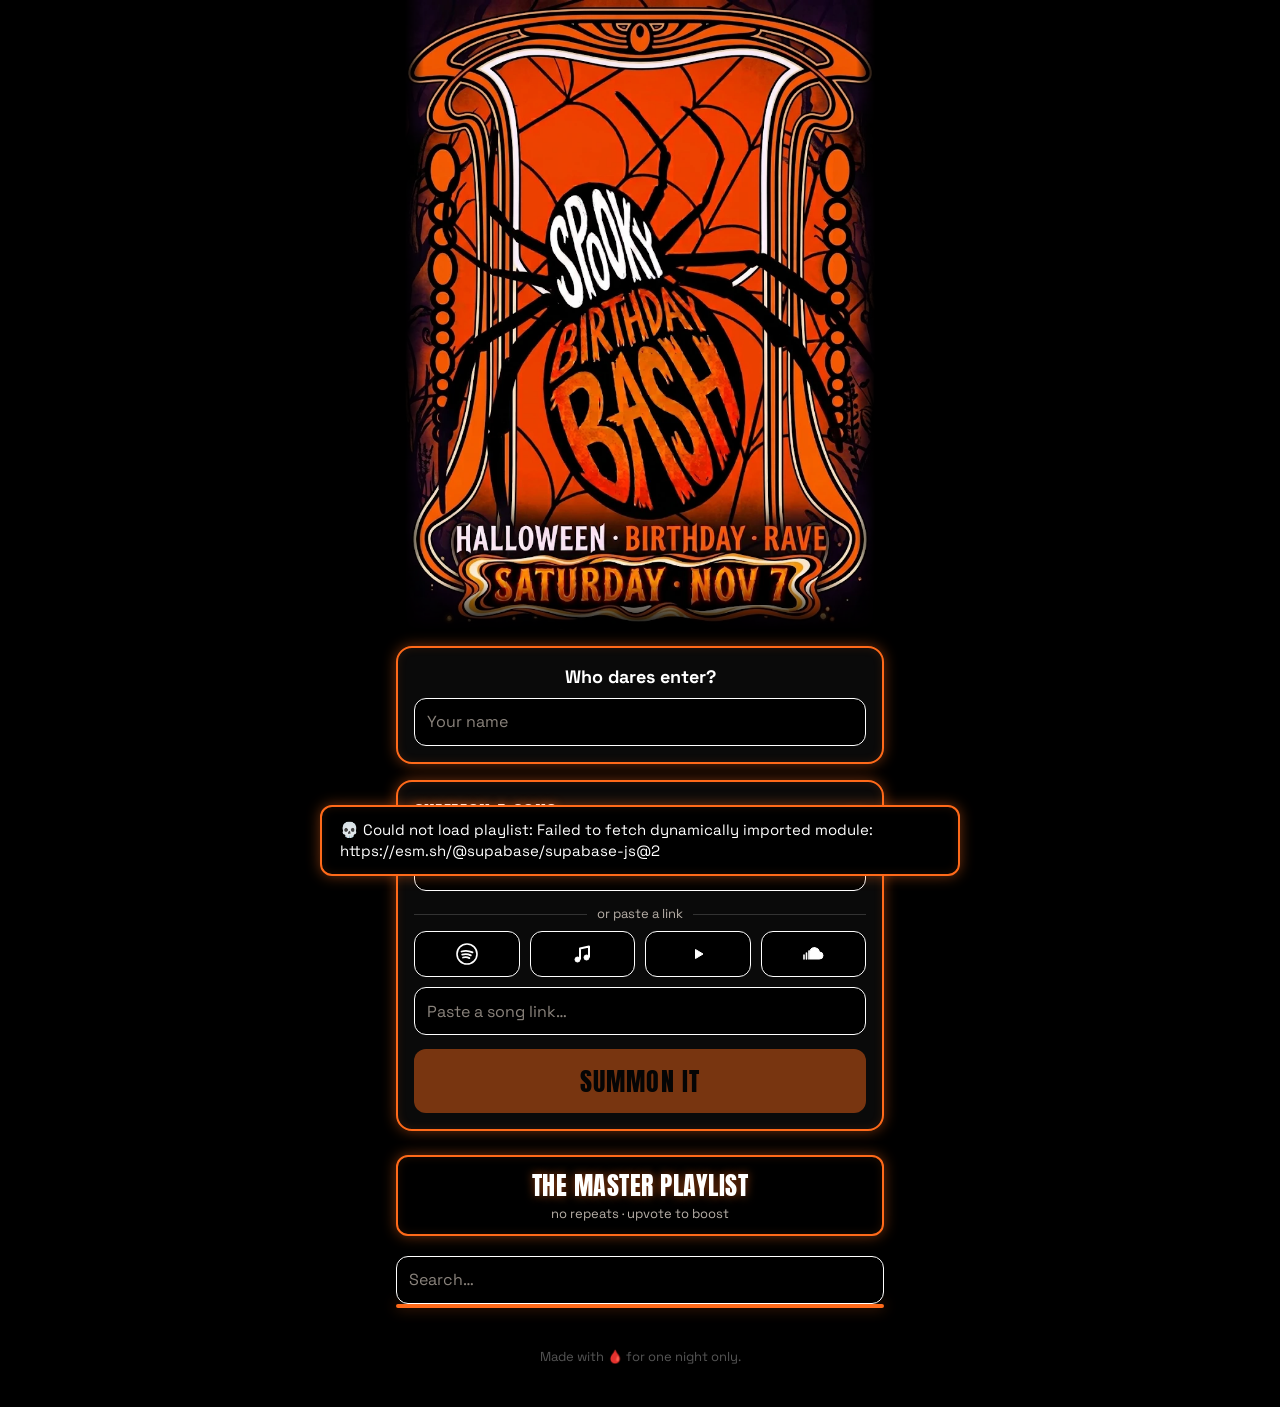
<file: index.html>
<!doctype html>
<html lang="en">
<head>
  <meta charset="utf-8">
  <meta name="viewport" content="width=device-width,initial-scale=1,viewport-fit=cover">
  <meta name="theme-color" content="#000000">
  <title>🎃 Summon a Song</title>
  <link rel="preconnect" href="https://fonts.googleapis.com">
  <link href="https://fonts.googleapis.com/css2?family=Anton&family=Bowlby+One&family=Space+Grotesk:wght@400;500;600;700&display=swap" rel="stylesheet">
  <link rel="stylesheet" href="style.css?v=1793893095">
</head>
<body>
  <div class="fog"></div>
  <header class="hero poster-hero">
    <img class="poster-img" src="poster.webp?v=1793893095" width="765" height="1024" alt="Spooky Birthday Bash — Halloween · Birthday · Rave — Saturday, Nov 7" fetchpriority="high">
    <h1 id="party-name" class="sr-only">Spooky Birthday Bash</h1>
    <p id="party-sub" class="sr-only"></p>
    <p class="demo-banner" id="demo-banner" hidden>Demo mode — songs are only saved in this browser.</p>
  </header>

  <main>
    <section class="card ornate" id="who">
      <label for="name" class="center">Who dares enter?</label>
      <div class="row">
        <input id="name" placeholder="Your name" maxlength="40" autocomplete="name">
      </div>
    </section>

    <section class="card neon" id="summon">
      <div class="summon-head">
        <h2>Summon a song</h2>
        <div id="counter" class="counter"></div>
      </div>
      <div class="search-wrap">
        <input id="q" placeholder="Search a song or artist…" autocomplete="off" class="search-input">
        <div id="results" class="results" hidden></div>
      </div>
      <div class="or"><span>or paste a link</span></div>
      <div id="paste-wrap">
        <div class="ptiles"><button type="button" class="ptile spotify" data-plat="spotify" aria-label="spotify"><svg viewBox="0 0 24 24"><circle cx="12" cy="12" r="10" fill="#0b0b0b"/><path d="M6.5 9.5c3.8-1.2 7.6-.8 11 .9M7.2 12.6c3-.9 6-.6 8.6.8M8 15.5c2.3-.6 4.5-.4 6.4.6" stroke="#1ed760" stroke-width="1.8" fill="none" stroke-linecap="round"/></svg></button><button type="button" class="ptile apple" data-plat="apple" aria-label="apple"><svg viewBox="0 0 24 24"><path d="M10 17.5V6.5l9-2v11" fill="none" stroke="#fff" stroke-width="2" stroke-linejoin="round"/><circle cx="7.5" cy="17.5" r="2.5" fill="#fff"/><circle cx="16.5" cy="15.5" r="2.5" fill="#fff"/></svg></button><button type="button" class="ptile youtube" data-plat="youtube" aria-label="youtube"><svg viewBox="0 0 24 24"><path d="M9.5 7.5v9l7.5-4.5z" fill="#fff"/></svg></button><button type="button" class="ptile soundcloud" data-plat="soundcloud" aria-label="soundcloud"><svg viewBox="0 0 24 24"><path d="M9 17h9.5a3.5 3.5 0 0 0 0-7 5 5 0 0 0-9.5-1.5z" fill="#fff"/><path d="M3 17v-4M5.5 17v-6M8 17V9" stroke="#fff" stroke-width="1.6" stroke-linecap="round"/></svg></button></div>
        <input id="link" placeholder="Paste a song link…" inputmode="url" autocomplete="off">
      </div>
      <div id="manual" hidden>
        <p class="hint" id="manual-msg"></p>
        <div class="row">
          <input id="m-artist" placeholder="Artist">
          <input id="m-title" placeholder="Song title">
        </div>
      </div>
      <div id="preview"></div>
      <div id="freedl-wrap" class="extra" hidden>
        <label for="freedl">SoundCloud free download link (optional)</label>
        <input id="freedl" placeholder="Paste the download link if the track has one" inputmode="url">
      </div>
      <div class="submit-wrap"><button id="submit" class="btn big" disabled>Summon it</button></div>
    </section>

    <section id="board"></section>

    <section>
      <div class="list-head">
        <div class="title-frame"><h2 class="section-title">The Master Playlist</h2><span class="board-sub">no repeats · upvote to boost</span></div>
        <input id="search" placeholder="Search…">
      </div>
      <div id="playlist" class="list"></div>
    </section>

    <section id="pending-wrap" hidden>
      <h2 class="section-title dim-title">Awaiting the DJ's judgment</h2>
      <div id="pending" class="list"></div>
    </section>

    <section id="graveyard-wrap" class="graveyard" hidden>
      <div class="grave-head"><img class="grave-img" src="graveyard.jpg" width="1000" height="597" alt="" loading="lazy"><span class="grave-label">Graveyard <span id="grave-count"></span></span></div>
      <div id="graveyard" class="list"></div>
    </section>
  </main>

  <footer>Made with 🩸 for one night only.</footer>
  <div id="toast" class="toast"></div>
  <script type="module" src="guest.js?v=1793893095"></script>
</body>
</html>
</file>
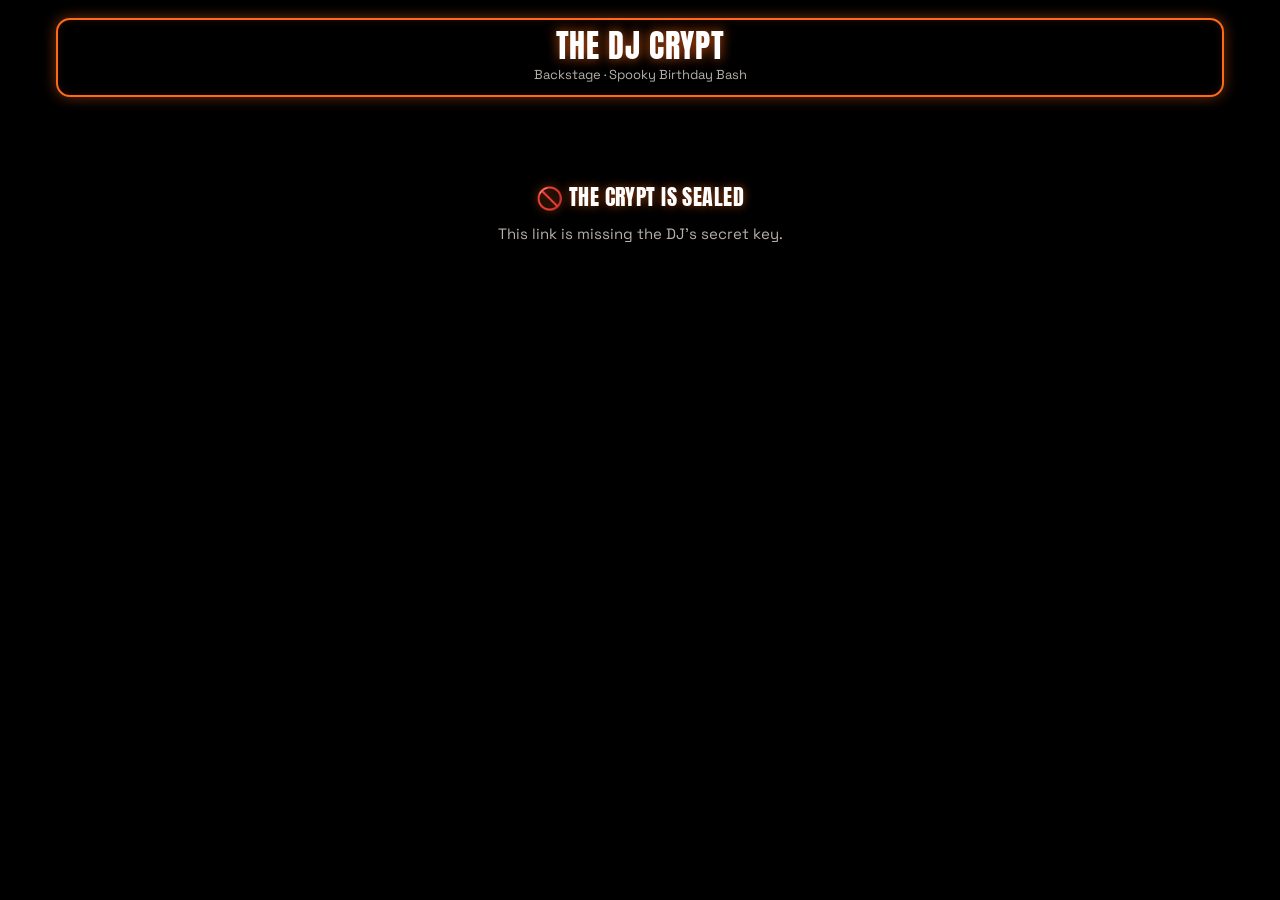
<file: dj.html>
<!doctype html>
<html lang="en">
<head>
  <meta charset="utf-8">
  <meta name="viewport" content="width=device-width,initial-scale=1,viewport-fit=cover">
  <meta name="theme-color" content="#000000">
  <meta name="robots" content="noindex">
  <title>🎧 DJ Crypt</title>
  <link rel="preconnect" href="https://fonts.googleapis.com">
  <link href="https://fonts.googleapis.com/css2?family=Anton&family=Space+Grotesk:wght@400;500;600;700&display=swap" rel="stylesheet">
  <link rel="stylesheet" href="style.css?v=1793893095">
</head>
<body>
  <div class="fog"></div>
  <header class="dj-head">
    <div class="dj-title"><h1>The DJ Crypt</h1><p class="sub" id="sub"></p></div>
  </header>
  <main class="wide" id="main">
    <div class="gate" id="gate">🔮 Checking your secret key…</div>
  </main>
  <div id="toast" class="toast"></div>
  <script type="module" src="dj.js?v=1793893095"></script>
</body>
</html>
</file>
<file: style.css>
:root {
  --bg: #0b0812; --panel: #17111f; --panel2: #201828; --line: #2e2338;
  --text: #f2eaff; --dim: #a796b8; --orange: #ff7a18; --purple: #a46bff; --slime: #9dff4a; --blood: #ff3b5c;
}
* { box-sizing: border-box; }
html { background: var(--bg); }
body {
  margin: 0; color: var(--text); font: 15px/1.45 Inter, system-ui, sans-serif; min-height: 100vh;
  background: radial-gradient(ellipse at top, #2a1440 0%, transparent 60%), radial-gradient(ellipse at bottom, #3a1a05 0%, transparent 55%), var(--bg);
}
.fog { position: fixed; inset: 0; pointer-events: none; opacity: .25; z-index: 0;
  background: radial-gradient(circle at 20% 80%, #ffffff22 0, transparent 40%), radial-gradient(circle at 80% 70%, #ffffff18 0, transparent 35%);
  animation: drift 18s ease-in-out infinite alternate; }
@keyframes drift { to { transform: translateX(40px) translateY(-20px); } }
main, header, footer { position: relative; z-index: 1; max-width: 760px; margin: 0 auto; padding: 0 16px; }
main.wide { max-width: 1200px; }
h1, h2 { font-family: Creepster, Inter, cursive; font-weight: 400; letter-spacing: .04em; }
h1 { font-size: clamp(40px, 9vw, 72px); margin: 4px 0; color: var(--orange); text-shadow: 0 0 24px #ff7a1866, 0 4px 0 #5a1d00; }
h2 { font-size: 26px; margin: 0 0 10px; color: var(--purple); }
.hero { text-align: center; padding-top: 28px; padding-bottom: 12px; }
.bats { font-size: 28px; animation: float 3s ease-in-out infinite; }
@keyframes float { 50% { transform: translateY(-6px); } }
.sub { color: var(--dim); margin: 0; }
.demo-banner { background: #3a2a00; color: #ffd27a; display: inline-block; padding: 4px 12px; border-radius: 99px; font-size: 13px; }
.card { background: var(--panel); border: 1px solid var(--line); border-radius: 16px; padding: 16px; margin: 14px 0; box-shadow: 0 8px 30px #0006; }
label { font-weight: 800; display: block; margin-bottom: 8px; }
input, select { width: 100%; background: var(--panel2); color: var(--text); border: 1px solid var(--line); border-radius: 10px; padding: 11px 12px; font: inherit; outline: none; }
input:focus, select:focus { border-color: var(--orange); box-shadow: 0 0 0 3px #ff7a1833; }
.row { display: flex; gap: 8px; }
.hint { color: var(--dim); font-size: 13px; margin: 6px 0; }
.error { color: var(--blood); }
.dup { color: #ffd27a; }
.btn { background: linear-gradient(180deg, #ff8f3a, #e85d00); color: #1a0a00; border: 0; border-radius: 12px; padding: 10px 16px; font: 800 15px Inter, sans-serif; cursor: pointer; }
.btn.big { width: 100%; margin-top: 12px; padding: 14px; font-size: 17px; }
.btn:disabled { opacity: .45; cursor: not-allowed; }
.btn.ghost { background: var(--panel2); color: var(--text); border: 1px solid var(--line); }
.btn.purple { background: linear-gradient(180deg, #b884ff, #7d3fe0); color: #fff; }
.btn.small { padding: 6px 10px; font-size: 13px; border-radius: 9px; }
.summon-head { display: flex; justify-content: space-between; align-items: baseline; gap: 8px; flex-wrap: wrap; }
.counter { font-size: 14px; background: var(--panel2); padding: 4px 10px; border-radius: 99px; border: 1px solid var(--line); }
.extra { margin-top: 10px; color: var(--dim); font-size: 13px; }
.extra input { margin-top: 6px; }
.list-head { display: flex; justify-content: space-between; align-items: center; gap: 10px; margin-top: 22px; }
.list-head input { max-width: 200px; }
.list { display: flex; flex-direction: column; gap: 8px; }
.song { display: flex; gap: 12px; align-items: center; background: var(--panel); border: 1px solid var(--line); border-radius: 14px; padding: 10px; }
.song.yours { border-color: #ff7a1855; }
.song.preview { margin-top: 10px; border-style: dashed; }
.art { width: 56px; height: 56px; border-radius: 10px; object-fit: cover; background: var(--panel2); flex: none; }
.meta { flex: 1; min-width: 0; }
.title { font-weight: 800; white-space: nowrap; overflow: hidden; text-overflow: ellipsis; }
.artist { color: var(--dim); font-size: 14px; }
.by { color: var(--dim); font-size: 12px; margin-top: 2px; }
.chips { display: flex; flex-wrap: wrap; gap: 5px; margin-top: 6px; }
.chip { font-size: 12px; padding: 2px 8px; border-radius: 99px; background: var(--panel2); border: 1px solid var(--line); color: var(--text); text-decoration: none; white-space: nowrap; }
.chip:hover { border-color: var(--orange); }
.badge { font-size: 12px; padding: 2px 8px; border-radius: 99px; font-weight: 800; }
.badge.hit { background: #ff7a1833; color: var(--orange); }
.badge.cursed { background: #ff3b5c33; color: #ff8aa0; animation: pulse 1.6s infinite; }
.badge.blessed { background: #a46bff33; color: #d1b3ff; }
@keyframes pulse { 50% { box-shadow: 0 0 12px #ff3b5c88; } }
.vote { flex: none; background: var(--panel2); color: var(--text); border: 1px solid var(--line); border-radius: 12px; padding: 10px 12px; font: 800 15px Inter; cursor: pointer; min-width: 64px; }
.vote.on { background: #ff7a1833; border-color: var(--orange); }
.vote.mine { opacity: .7; cursor: default; }
.empty { color: var(--dim); text-align: center; padding: 24px; }
.board-row { display: flex; gap: 10px; align-items: center; padding: 6px 0; border-bottom: 1px dashed var(--line); }
.board-row:last-child { border: 0; }
.board-row span:first-child { width: 140px; flex: none; }
.dim { color: var(--dim); font-size: 13px; margin-left: auto; }
.graveyard { margin: 22px 0; opacity: .75; }
.graveyard summary { cursor: pointer; font-family: Creepster, cursive; font-size: 24px; color: var(--dim); }
.graveyard .song { filter: grayscale(1); }
footer { text-align: center; color: var(--dim); padding: 40px 16px; font-size: 13px; }
.toast { position: fixed; left: 50%; bottom: 24px; transform: translate(-50%, 120px); background: #241a30; border: 1px solid var(--orange); padding: 12px 18px; border-radius: 12px; z-index: 10; transition: transform .25s; max-width: 90vw; }
.toast.show { transform: translate(-50%, 0); }

/* ---------- DJ page ---------- */
.tabs { display: flex; gap: 6px; flex-wrap: wrap; margin: 10px 0; }
.tab { background: var(--panel); border: 1px solid var(--line); color: var(--text); padding: 8px 14px; border-radius: 99px; cursor: pointer; font: 600 14px Inter; }
.tab.active { background: var(--orange); color: #1a0a00; border-color: var(--orange); }
.tab .n { background: #0005; border-radius: 99px; padding: 0 7px; margin-left: 4px; font-size: 12px; }
.stats { display: grid; grid-template-columns: repeat(auto-fit, minmax(130px, 1fr)); gap: 8px; }
.stat { background: var(--panel); border: 1px solid var(--line); border-radius: 12px; padding: 10px 12px; }
.stat b { display: block; font-size: 24px; color: var(--orange); }
.stat span { color: var(--dim); font-size: 12px; }
.toolbar { display: flex; gap: 8px; flex-wrap: wrap; align-items: center; margin: 12px 0; }
.set-row { display: grid; grid-template-columns: 28px 44px 1fr 74px 64px 54px auto; gap: 10px; align-items: center; background: var(--panel); border: 1px solid var(--line); border-radius: 12px; padding: 8px 10px; cursor: grab; }
.set-row.dragging { opacity: .4; }
.set-row.over { border-color: var(--orange); }
.set-row .art { width: 44px; height: 44px; }
.set-row input { padding: 6px 8px; font-size: 14px; text-align: center; }
.set-row .num { color: var(--dim); font-weight: 800; text-align: right; }
.set-row .acts { display: flex; gap: 4px; flex-wrap: wrap; justify-content: flex-end; }
.trans { font-size: 12px; padding: 2px 0 2px 48px; color: var(--dim); }
.trans.good { color: var(--slime); } .trans.ok { color: #ffd27a; } .trans.bad { color: var(--blood); }
.phase { font-family: Creepster, cursive; color: var(--purple); font-size: 20px; margin: 14px 0 4px; }
.key-pill { font-weight: 800; }
table { width: 100%; border-collapse: collapse; font-size: 13px; }
th, td { text-align: left; padding: 7px 6px; border-bottom: 1px solid var(--line); vertical-align: top; }
th { color: var(--dim); font-weight: 600; }
.status { font-size: 11px; padding: 2px 7px; border-radius: 99px; background: var(--panel2); }
.status.pending { color: #ffd27a; } .status.graveyard { color: var(--dim); } .status.approved { color: var(--slime); }
.gate { text-align: center; padding: 80px 20px; }
@media (max-width: 720px) {
  .set-row { grid-template-columns: 22px 40px 1fr 60px 52px; }
  .set-row .votes-col, .set-row .acts { grid-column: 3 / -1; justify-content: flex-start; }
  .board-row span:first-child { width: 120px; }
}
.search-wrap { position: relative; margin-top: 6px; }
#q { font-size: 17px; padding: 14px; }
.results { position: absolute; left: 0; right: 0; top: 100%; margin-top: 4px; background: var(--panel2); border: 1px solid var(--orange); border-radius: 12px; z-index: 5; max-height: 60vh; overflow-y: auto; box-shadow: 0 12px 30px #000a; }
.result { display: flex; gap: 10px; align-items: center; width: 100%; background: none; border: 0; border-bottom: 1px solid var(--line); color: var(--text); padding: 8px 10px; text-align: left; cursor: pointer; font: inherit; }
.result:hover { background: #ff7a1822; }
.result img { width: 40px; height: 40px; border-radius: 6px; }
.result span { flex: 1; min-width: 0; display: flex; flex-direction: column; }
.result small { color: var(--dim); }
.result em { font-style: normal; font-size: 12px; color: var(--orange); }
.result.more { color: var(--purple); font-weight: 600; justify-content: center; }
.or { display: flex; align-items: center; gap: 10px; color: var(--dim); font-size: 13px; margin: 14px 0 8px; }
.or::before, .or::after { content: ""; flex: 1; height: 1px; background: var(--line); }
.apps { font-size: 13px; color: var(--dim); margin-bottom: 6px; }
.extra label { font-weight: 600; font-size: 13px; margin: 0 0 4px; }

/* phones */
input, select { font-size: 16px; } /* stops iPhone zooming on tap */
@media (max-width: 600px) {
  main, header { padding: 0 12px; }
  .hero { padding-top: 16px; }
  .card { padding: 14px; border-radius: 14px; }
  .row { flex-direction: column; }
  .list-head { flex-wrap: wrap; }
  .list-head input { max-width: none; }
  .song { gap: 10px; padding: 9px; }
  .art { width: 48px; height: 48px; }
  .title { white-space: normal; }
  .vote { min-width: 56px; padding: 12px 8px; }
  .result { padding: 12px 10px; }
  .results { max-height: 50vh; }
  .board-row { flex-wrap: wrap; gap: 4px 10px; }
  .board-row .dim { margin-left: 0; width: 100%; }
  .btn.big { position: sticky; bottom: 10px; z-index: 4; box-shadow: 0 8px 24px #000c; }
}

/* =================== SIMPLE HALLOWEEN: black · white · orange glow =================== */
:root { --bg: #000; --panel: #0a0a0a; --panel2: #111; --line: #ff6a1a; --text: #fff; --dim: #b8b0a8; --orange: #ff6a1a; --purple: #ff6a1a; --slime: #ff6a1a; --blood: #ff6a1a; }
html, body { background: #000; }
body { font-family: "Space Grotesk", Inter, system-ui, sans-serif; color: #fff; }
.fog, .sr-only { position: absolute; width: 1px; height: 1px; overflow: hidden; clip: rect(0 0 0 0); }
main { max-width: 520px; }
h1, h2, .phase, .grave-label { font-family: Anton, Impact, sans-serif; font-weight: 400; color: #fff; letter-spacing: .02em; text-transform: uppercase; }
h2 { font-size: 22px; margin: 0 0 10px; text-shadow: 0 0 10px rgba(255,106,26,.6); }
.glow, .card, .list, .song.preview, .results, .title-frame, .board-row, .stat, .set-row, .dj-title, .toast {
  border: 2px solid #ff6a1a !important; box-shadow: 0 0 14px rgba(255,106,26,.45), inset 0 0 10px rgba(255,106,26,.12) !important; }

/* poster */
.poster-hero { max-width: 560px; margin: 0 auto; padding: 0; }
.poster-img { display: block; width: 100%; height: auto; animation: posterIn 1s ease-out both;
  -webkit-mask-image: linear-gradient(to bottom, #000 90%, transparent 100%); mask-image: linear-gradient(to bottom, #000 90%, transparent 100%); }
@keyframes posterIn { from { opacity: 0; } to { opacity: 1; } }
.demo-banner { background: #111; color: #ffb27a; border: 1px solid #ff6a1a; }

/* cards */
.card { background: #0a0a0a; border-radius: 16px; padding: 16px; margin: 16px 0; }
.card label, .center { color: #fff; text-align: center; font-size: 18px; display: block; }
.summon-head h2 { margin: 0; }
.counter { background: #ff6a1a; color: #000; border: 0; font-weight: 700; font-size: 12px; padding: 5px 10px; border-radius: 99px; box-shadow: 0 0 12px rgba(255,106,26,.6); }
.counter small { color: #000; }
input, select { background: #000; color: #fff; border: 1.5px solid #fff; border-radius: 12px; min-height: 48px; font-size: 16px; box-shadow: none; }
input::placeholder { color: #8a837c; }
input:focus, select:focus { border-color: #ff6a1a; box-shadow: 0 0 12px rgba(255,106,26,.6); }
.search-input { padding-left: 40px !important; background: #000 url('data:image/svg+xml;utf8,<svg xmlns="http://www.w3.org/2000/svg" viewBox="0 0 24 24"><circle cx="10.5" cy="10.5" r="6.5" fill="none" stroke="%23ff6a1a" stroke-width="2.4"/><path d="M15.5 15.5l5 5" stroke="%23ff6a1a" stroke-width="2.4" stroke-linecap="round"/></svg>') 12px center / 20px no-repeat !important; }
.or { color: var(--dim); } .or::before, .or::after { background: #333; }
.ptiles { display: grid; grid-template-columns: repeat(4, 1fr); gap: 10px; margin-bottom: 10px; }
.ptile { height: 46px; border-radius: 12px; background: #000; border: 1.5px solid #fff; display: grid; place-items: center; cursor: pointer; }
.ptile:hover, .ptile:focus { border-color: #ff6a1a; box-shadow: 0 0 12px rgba(255,106,26,.6); }
.ptile svg { width: 24px; height: 24px; } .ptile svg * { stroke: #fff; } .ptile svg [fill]:not([fill="none"]) { fill: #fff; } .ptile.spotify svg circle { fill: none; stroke: #fff; stroke-width: 1.6; }
.submit-wrap { margin-top: 14px; }
.btn { background: #ff6a1a; color: #000; border: 0; border-radius: 12px; font-weight: 700; box-shadow: 0 0 16px rgba(255,106,26,.55); }
.btn.big { width: 100%; margin: 0; font-family: Anton, Impact, sans-serif; font-weight: 400; font-size: 26px; letter-spacing: .04em; text-transform: uppercase; padding: 12px; }
.btn:disabled { opacity: .45; box-shadow: none; }
.btn.ghost { background: #000; color: #fff; border: 1.5px solid #fff; box-shadow: none; }
.btn.purple { background: #ff6a1a; color: #000; }
.results { background: #000; border-radius: 12px; }
.result { color: #fff; border-bottom: 1px solid #222; } .result:hover { background: #1a0d05; }
.result em { color: #ff6a1a; font-style: normal; font-size: 12px; } .result.more { color: #ff6a1a; }
.hint, .extra { color: var(--dim); } .extra label { color: #fff; font-size: 13px; text-align: left; }

/* leaderboard */
.board { background: transparent; border: 0 !important; box-shadow: none !important; padding: 0; text-align: center; }
.title-frame { background: #000; border-radius: 12px; padding: 10px; margin: 0 0 12px; text-align: center; }
.title-frame h2 { margin: 0; font-size: 26px; } .board-sub { display: block; color: var(--dim); font-size: 13px; }
.board-row { display: flex; justify-content: space-between; align-items: center; gap: 8px; background: #000; border-radius: 10px; margin: 8px 0; padding: 8px 12px; border-width: 1.5px !important; }
.board-row::before, .board-row::after { content: none; }
.board-row span:first-child { font-family: Anton, sans-serif; font-size: 20px; color: #ff6a1a; width: 22px; }
.board-row b { font-family: Anton, sans-serif; font-weight: 400; font-size: 18px; color: #fff; flex: 1; text-align: left; }
.board-row .dim { margin: 0; color: var(--dim); font-size: 12px; white-space: nowrap; }

/* playlist */
.list-head { flex-direction: column; align-items: stretch; gap: 8px; margin-top: 24px; }
.list-head input { max-width: none; }
.list { background: #000; border-radius: 14px; overflow: hidden; gap: 0; }
.song { background: transparent; border: 0; border-bottom: 1px solid #222; border-radius: 0; padding: 10px 12px; }
.list .song:last-child { border-bottom: 0; }
.song.yours { background: #140a03; }
.song.preview { border-radius: 12px; margin-top: 10px; }
.art { width: 46px; height: 46px; border-radius: 8px; background: #1a1a1a; box-shadow: none; }
.title { color: #fff; } .artist, .by { color: var(--dim); } .by b { color: #fff; }
.chip { background: #000; border: 1px solid #444; color: #fff; } .chip:hover { border-color: #ff6a1a; }
.badge { background: #000 !important; border: 1.5px solid #ff6a1a; color: #ff9a5a !important; border-radius: 99px; padding: 1px 8px; font-weight: 600; box-shadow: none; animation: none; }
.badge.blessed { border-color: #fff; color: #fff !important; }
.vote { background: #000; color: #fff; border: 2px solid #ff6a1a; border-radius: 10px; min-width: 62px; padding: 8px; font: 700 15px "Space Grotesk"; box-shadow: 0 0 10px rgba(255,106,26,.4); }
.vote::before { content: "▲ "; color: #ff6a1a; font-size: 11px; } .vote::after { content: none; }
.vote.on { background: #ff6a1a; color: #000; } .vote.on::before { color: #000; }
.vote.mine { border-color: #555; color: #bbb; box-shadow: none; }
.dim-title { color: var(--dim); font-size: 20px; text-align: center; }
#pending .song { opacity: .6; }
.graveyard { margin: 26px 0; opacity: 1; } .graveyard summary { list-style: none; text-align: center; cursor: pointer; } .graveyard summary::-webkit-details-marker { display: none; }
.tombs { width: 100%; display: block; } .tombs g:first-child { fill: #0a0a0a; stroke: #ff6a1a; } .tombs text { fill: #ff6a1a; } .tombs path:last-child { fill: #000; }
.grave-label { display: block; font-size: 22px; color: #fff; } .grave-label::after { content: " ▾"; color: #ff6a1a; font-size: 14px; }
.graveyard .song { filter: grayscale(1); opacity: .7; }
.toast { background: #000; color: #fff; }
footer { color: #555; }

/* DJ */
.dj-head { max-width: 1200px; padding: 18px 16px 4px; }
.dj-title { border-radius: 14px; padding: 10px; text-align: center; background: #000; }
.dj-title h1 { font-size: 32px; margin: 0; color: #fff; text-shadow: 0 0 12px rgba(255,106,26,.8); line-height: 1; }
.dj-title .sub { color: var(--dim); font-size: 13px; margin-top: 4px; }
.stats { grid-template-columns: repeat(3, 1fr); gap: 8px; margin-top: 12px; }
.stat { text-align: center; background: #000; border-radius: 10px; padding: 6px 4px; border-width: 1.5px !important; }
.stat b { font-family: Anton, sans-serif; font-weight: 400; font-size: 22px; color: #fff; } .stat span { color: var(--dim); font-size: 11px; }
.tab { background: #000; color: #fff; border: 1.5px solid #fff; border-radius: 8px; padding: 6px 12px; font-size: 13px; }
.tab.active { background: #ff6a1a; color: #000; border-color: #ff6a1a; box-shadow: 0 0 12px rgba(255,106,26,.6); }
.toolbar .btn { font-family: Anton, sans-serif; font-weight: 400; text-transform: uppercase; letter-spacing: .04em; }
.set-row { background: #000; border-radius: 10px; grid-template-columns: 22px 40px 1fr 56px 46px; gap: 8px; padding: 7px 8px; border-width: 1.5px !important; }
.set-row .num { color: #ff6a1a; font-family: Anton, sans-serif; font-size: 18px; }
.set-row .art { width: 40px; height: 40px; }
.set-row input { min-height: 36px; padding: 4px; font-weight: 700; }
.set-row .votes-col { font-size: 12px; color: #ff9a5a; }
.trans { font-size: 11px; padding: 3px 0 3px 30px; } .trans.good { color: #fff; } .trans.ok { color: #ffb27a; } .trans.bad { color: #ff6a1a; }
.phase { color: #ff6a1a; font-size: 18px; }
.bless { background: #ff6a1a !important; color: #000 !important; } .bury { background: #000 !important; color: #fff !important; border: 1.5px solid #fff !important; box-shadow: none !important; }
#pane .list { background: transparent; border: 0 !important; box-shadow: none !important; gap: 8px; }
#pane .song { background: #000; border: 1.5px solid #ff6a1a; border-radius: 12px; }
.status.approved { color: #fff; } .status.pending { color: #ff9a5a; }
@media (max-width: 720px) { .set-row .votes-col { grid-column: 3; } .set-row .acts { grid-column: 4 / -1; justify-content: flex-end; } }
.board-row { flex-wrap: nowrap !important; } .board-row .dim { width: auto !important; }
.ptile.spotify svg circle { fill: none !important; stroke: #fff; stroke-width: 1.6; }
/* responsive poster header */
.poster-hero { width: 100%; max-width: 600px; padding: env(safe-area-inset-top) 0 0 !important; overflow: hidden; }
.poster-img { width: min(100%, calc(70svh * 765 / 1024)); max-width: 100%; height: auto; aspect-ratio: 765 / 1024; margin: 0 auto;
  -webkit-mask-image: linear-gradient(to bottom, #000 0, #000 92%, transparent 100%), linear-gradient(to right, transparent 0, #000 4%, #000 96%, transparent 100%);
  -webkit-mask-composite: source-in;
  mask-image: linear-gradient(to bottom, #000 0, #000 92%, transparent 100%), linear-gradient(to right, transparent 0, #000 4%, #000 96%, transparent 100%);
  mask-composite: intersect; }
@media (orientation: landscape) and (max-height: 600px) { .poster-img { width: min(100%, calc(85svh * 765 / 1024)); } }
.poster-hero + main { margin-top: 4px; }
[hidden] { display: none !important; }
.votes { display: flex; flex-direction: column; gap: 6px; align-items: stretch; flex: none; }
.down { background: #000; color: #fff; border: 1.5px solid #555; border-radius: 10px; padding: 5px 8px; font: 600 13px "Space Grotesk"; cursor: pointer; min-width: 62px; }
.down.on { border-color: #fff; background: #222; box-shadow: 0 0 10px rgba(255,255,255,.35); }
.down-count { color: #888; font-size: 12px; text-align: center; }
.badge.cringe { border-color: #fff !important; color: #fff !important; }
.graveyard summary { position: relative; }
.grave-img { display: block; width: 100%; height: auto; border-radius: 14px;
  -webkit-mask-image: radial-gradient(ellipse 75% 70% at 50% 50%, #000 55%, transparent 100%); mask-image: radial-gradient(ellipse 75% 70% at 50% 50%, #000 55%, transparent 100%); }
.graveyard .grave-label { position: absolute; left: 0; right: 0; bottom: 14%; margin: 0; font-size: 30px; color: #fff; text-shadow: 0 0 12px #000, 0 0 24px rgba(160,80,255,.8); }
/* most cursed */
.cursed-board { margin-top: 18px; }
.cursed-board .board-row b { overflow: hidden; text-overflow: ellipsis; white-space: nowrap; min-width: 0; }
.cursed-board .board-row b small { display: block; font-family: 'Space Grotesk', sans-serif; font-size: 11px; color: var(--dim); overflow: hidden; text-overflow: ellipsis; }
.cursed-split { margin: 14px 0 4px; font-family: Anton, sans-serif; font-size: 16px; color: #ff6a1a; letter-spacing: .05em; text-transform: uppercase; }
.grave-head { position: relative; text-align: center; margin-bottom: 10px; }
.grave-label::after { content: none !important; }
/* preview play button */
.art-wrap { position: relative; flex: none; padding: 0; border: 0; background: none; cursor: pointer; border-radius: 8px; line-height: 0; }
.art-wrap .play-ic { position: absolute; inset: 0; display: grid; place-items: center; font-size: 15px; color: #fff; background: rgba(0,0,0,.45); border-radius: 8px; text-shadow: 0 0 8px #ff6a1a; line-height: 1; }
.art-wrap.playing .play-ic { background: rgba(255,106,26,.45); }
.art-wrap.playing { box-shadow: 0 0 12px #ff6a1a; }
/* birthday boy */
.badge.bday { background: #ff6a1a; color: #000; border-color: #ff6a1a; box-shadow: 0 0 10px #ff6a1a; font-weight: 700; }
.song.is-bday { box-shadow: 0 0 0 1.5px #ff6a1a, 0 0 18px rgba(255,106,26,.55) !important; }
/* birthday pop-up */
.bday-pop { position: fixed; inset: 0; z-index: 1000; display: grid; place-items: center; padding: 20px; background: rgba(0,0,0,.78); backdrop-filter: blur(4px); animation: bdayFade .3s ease; overflow: hidden; }
.bday-pop.out { animation: bdayFade .3s ease reverse forwards; }
.bday-rain span { position: absolute; top: -40px; font-size: 26px; animation: bdayFall linear infinite; pointer-events: none; }
.bday-card { position: relative; max-width: 360px; width: 100%; text-align: center; background: #000; border: 2px solid #ff6a1a; border-radius: 18px; padding: 26px 20px 20px;
  box-shadow: 0 0 30px rgba(255,106,26,.7), inset 0 0 20px rgba(255,106,26,.25); animation: bdayPop .6s cubic-bezier(.2,1.6,.4,1); }
.bday-crown { font-size: 54px; line-height: 1; animation: bdayBob 1.6s ease-in-out infinite; filter: drop-shadow(0 0 12px #ff6a1a); }
.bday-card h2 { margin: 8px 0 4px; font-size: 32px; line-height: 1.05; color: #fff; text-shadow: 0 0 14px #ff6a1a; }
.bday-sub { color: var(--dim); margin: 0 0 14px; }
.bday-card ul { list-style: none; padding: 0; margin: 0 0 18px; text-align: left; }
.bday-card li { padding: 8px 0; border-bottom: 1px dashed #333; font-size: 14px; color: #ddd; }
.bday-card li b { color: #ff6a1a; }
.bday-card .btn { width: 100%; }
@keyframes bdayFade { from { opacity: 0; } to { opacity: 1; } }
@keyframes bdayPop { 0% { transform: scale(.4) rotate(-6deg); opacity: 0; } 100% { transform: scale(1) rotate(0); opacity: 1; } }
@keyframes bdayBob { 50% { transform: translateY(-8px) rotate(6deg); } }
@keyframes bdayFall { to { transform: translateY(110vh) rotate(360deg); } }
.energy-pill { font-size: 12px; color: #ff6a1a; white-space: nowrap; min-width: 34px; text-align: center; }
.vibe-sel { background: #111; color: #fff; border: 1px solid #333; border-radius: 8px; font-size: 12px; padding: 4px; max-width: 130px; }
.wild-who { font-family: Anton, sans-serif; font-weight: 400; font-size: 18px; margin: 18px 0 6px; color: #fff; }
.wild-who .dim { font-family: 'Space Grotesk', sans-serif; font-size: 13px; }
/* vibe + energy get their own line under the song */
.set-row .vibe-sel { grid-column: 3; width: 100%; max-width: 220px; min-height: 32px; justify-self: start; }
.set-row .energy-pill { grid-column: 4 / -1; justify-self: center; font-size: 13px; }
</file>
